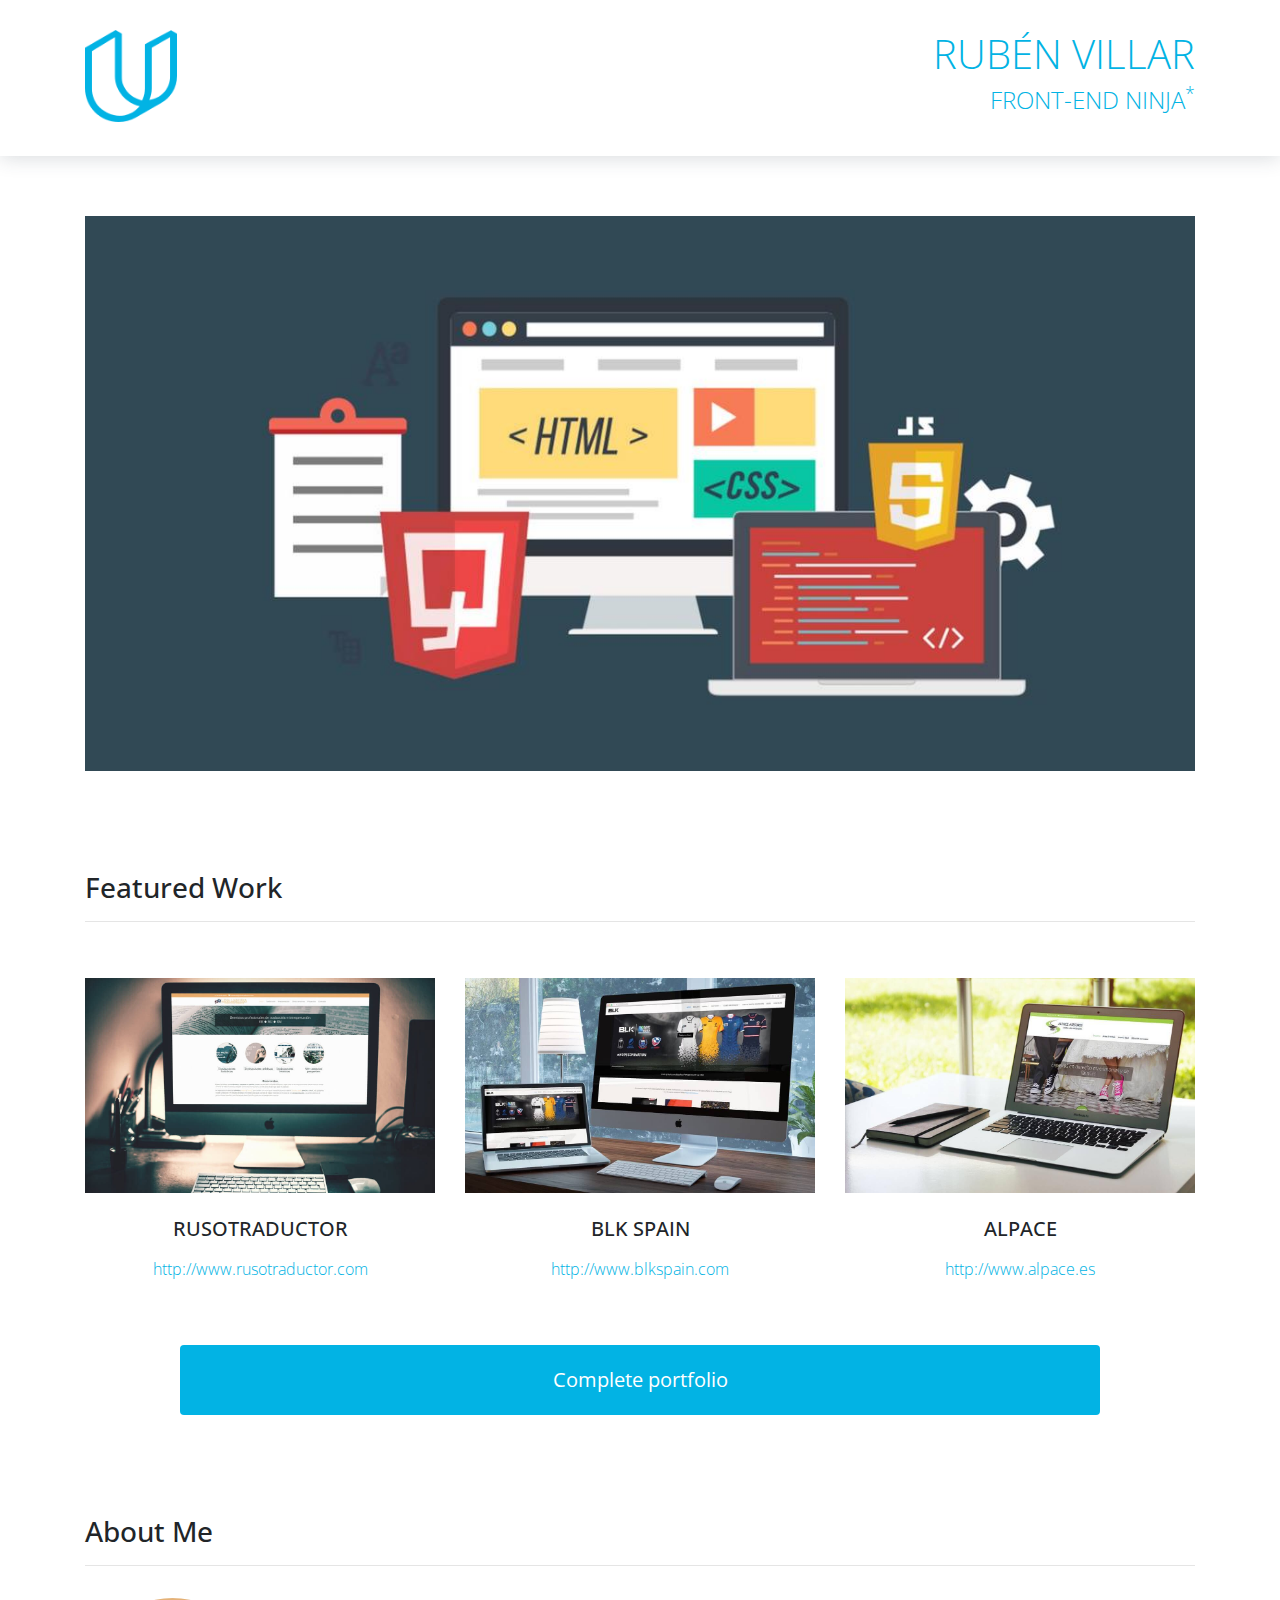
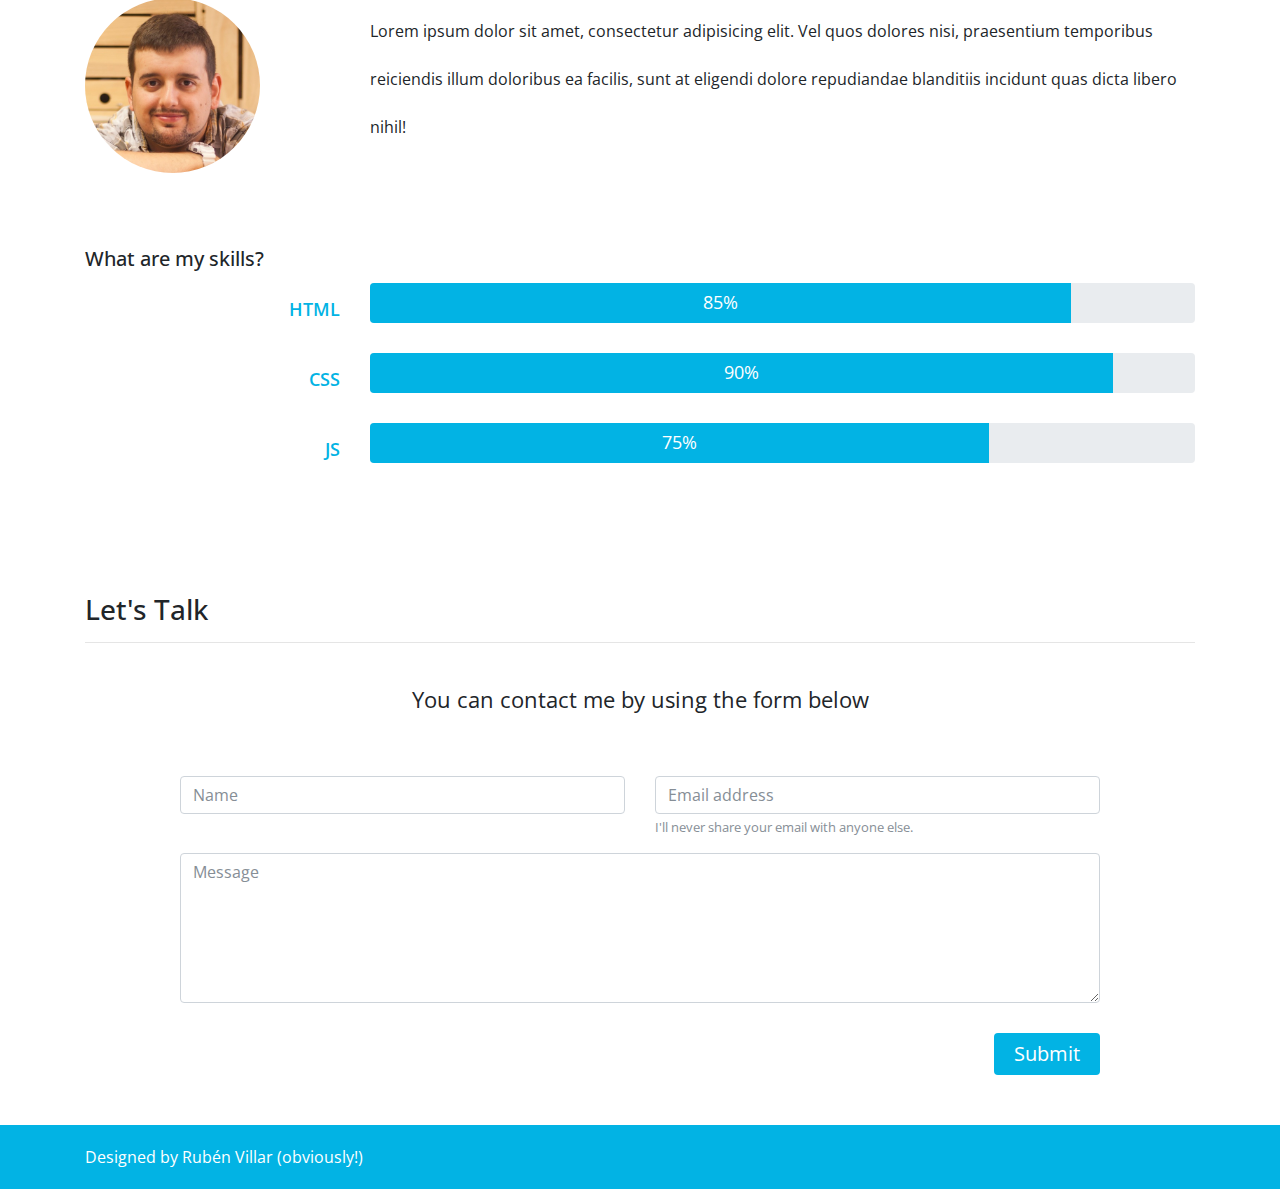
<file: portfolio.html>
<!DOCTYPE html>
<html lang="en">
<head>
  <meta charset="UTF-8">
  <meta name="viewport" content="width=device-width, initial-scale=1.0">
  <meta http-equiv="X-UA-Compatible" content="ie=edge">
  <link rel="stylesheet" href="css/bootstrap.min.css">
  <link href="https://fonts.googleapis.com/css?family=Open+Sans:300,400,600,700,800" rel="stylesheet">
  <link rel="stylesheet" href="css/style.css">
  <title>Ruben Villar's Portfolio</title>
</head>
<body>

<!-- HEADER -->
  <header>
    <div class="jumbotron">
      <div class="container">
        <div class="row">
          <div class="col-12 pb-3 col-sm-6 pb-sm-1">
            <img src="img/udacity-logo.png" class="img-fluid logo" alt="Udacity's logo">
          </div>
          <div class="col-12 col-sm-6">
            <h1 class="text-center text-sm-right text-uppercase ">Rubén Villar</h1>
            <h4 class="text-center text-sm-right text-uppercase ">Front-End Ninja<sup data-toggle="tooltip" data-placement="top" title="(Sort of)">*</sup></h4>
          </div>

        </div>
      </div>
    </div>
  </header>

  <main>
    <!-- HERO IMAGE -->
    <div class="container">
      <div class="row hero-image">
        <div class="col">
          <img src="img\hero-image.jpg" class="img-fluid" alt="Main image with front end elements">
        </div>
      </div>
    </div>
    <!-- FEATURED WORK -->
    <div class="container">
      <div class="row">
        <div class="col featured-header">
          <h3 class="text-center text-sm-left">Featured Work</h3>
          <hr>
        </div>
      </div>

      <div class="row justify-content-center featured">
        <div class="col-12 col-md-4">
          <img src="img/rusotraductor.jpg" class="img-fluid mb-4" alt="rusotraductor website image">
          <h5 class="text-center mb-3">RUSOTRADUCTOR</h5>
          <p class="text-center"><a href="http://www.rusotraductor.com" target="_blank">http://www.rusotraductor.com</a></p>
        </div>

        <div class="col-12 col-md-4 ">
          <img src="img/blk.jpg" class="img-fluid mb-4" alt="rusotraductor website image">
          <h5 class="text-center mb-3">BLK SPAIN</h5>
          <p class="text-center"><a href="http://www.blkspain.com" target="_blank">http://www.blkspain.com</a></p>
        </div>

        <div class="col-12 col-md-4">
          <img src="img/alpace.jpg" class="img-fluid mb-4" alt="rusotraductor website image">
          <h5 class="text-center mb-3">ALPACE</h5>
          <p class="text-center"><a href="http://www.alpace.es" target="_blank">http://www.alpace.es</a></p>
        </div>
        <div class="col-12 col-md-10 mt-5">
          <button type="button" class="btn btn-primary btn-block button">Complete portfolio</button>
        </div>
      </div>

      <!-- ABOUT ME -->
      <div class="row mt-5 mb-3">
        <div class="col">
          <h3 class="text-center text-sm-left">About Me</h3>
          <hr>
        </div>
      </div>

      <div class="row align-items-center about-me">
        <div class="col-12 col-sm-3 pb-3 pb-sm-1">
          <img src="img/me.jpg" class="img-fluid rounded-circle avatar" alt="an image of me">
        </div>
        <div class="col-12 col-sm-9">
          <p>Lorem ipsum dolor sit amet, consectetur adipisicing elit. Vel quos dolores nisi, praesentium temporibus reiciendis illum doloribus ea facilis, sunt at eligendi dolore repudiandae blanditiis incidunt quas dicta libero nihil!</p>
        </div>
      </div>
      <!-- SKILLS -->
      <div class="row">
        <div class="col-12 pb-4 pb-md-1">
          <h5 class="text-center text-md-left">What are my skills?</h5>
        </div>
      </div>
      <div class="row skills align-items-center">
        <div class="col-12 col-sm-3">
          <p>HTML</p>
        </div>
        <div class="col-12 col-sm-9 ">
          <div class="progress html">
            <div class="progress-bar" role="progressbar" style="width: 85%;" aria-valuenow="85" aria-valuemin="0" aria-valuemax="100">85%</div>
          </div>
        </div>
        <div class="col-12 col-sm-3">
          <p>CSS</p>
        </div>
        <div class="col-12 col-sm-9 ">
          <div class="progress">
            <div class="progress-bar" role="progressbar" style="width: 90%;" aria-valuenow="90" aria-valuemin="0" aria-valuemax="100">90%</div>
          </div>
        </div>
        <div class="col-12 col-sm-3">
          <p>JS</p>
        </div>
        <div class="col-12 col-sm-9 ">
          <div class="progress">
            <div class="progress-bar" role="progressbar" style="width: 75%;" aria-valuenow="75" aria-valuemin="0" aria-valuemax="100">75%</div>
          </div>
        </div>
      </div>
      <!-- CONTACT -->
      <div class="row">
        <div class="col">
          <h3 class="text-center text-sm-left">Let's Talk</h3>
          <hr>
          <p class="text-center contact-header">You can contact me by using the form below</p>
        </div>
      </div>
      <div class="row justify-content-center contact-form">
        <div class="col-12 col-md-10 ">
          <form>
            <div class="form-group row">
              <div class="col-12 col-md-6 pb-3 pb-md-0">
                <input type="text" name="" class="form-control" id="" placeholder="Name">
              </div>
              <div class="col-12 col-md-6">
                <input type="email" class="form-control" id="Email" placeholder="Email address">
                <small class="form-text text-muted">I'll never share your email with anyone else.</small>
              </div>
            </div>
            <textarea id="message" class="form-control" placeholder="Message"></textarea>
            <div class="form-group">
              <input type="submit" class="btn btn-primary float-right submit-btn" value="Submit">
            </div>
          </form>
        </div>
      </div>
    </div>
  </main>

<!-- FOOTER -->
  <footer>
    <div class="jumbotron">
      <div class="container">
        <div class="row">
          <div class="col">
            <p class="text-center text-sm-left">Designed by Rubén Villar (obviously!)</p>
          </div>
        </div>
      </div>
    </div>
  </footer>

  <script src="js/jquery-3.2.1.min.js"></script>
  <script src="js/popper.min.js"></script>
  <script src="js/bootstrap.min.js"></script>
  <script src="js/script.js"></script>
</body>
</html>
</file>
<file: css/style.css>
body {
  font-family: 'Open Sans', sans-serif;
}

/* --- HEADER ---*/

.logo {
  height: 92px;
  width: auto;
}

header .jumbotron {
  padding-top: 30px;
  padding-bottom: 30px;
  background: #fff;
  box-shadow: 0 1px 20px 0 rgba(46,61,73,.2);
  margin-bottom: 60px;
  border-radius: 0;
}

header h1,
header h4{
  font-weight: 300;
  color: #02b3e4;
}

/* --- HERO IMAGE ---*/

.hero-image {
  margin-bottom: 100px;
}

/* --- FEATURED WORK ---*/
.featured-header {
  margin-bottom: 40px;
}

.featured {
  margin-bottom: 100px;
}

.modal .modal-dialog{
  width: 90%;
}

.modal-dialog {
  width: 50%;
  height: 100%;
  max-height: 100%;
}

.modal-content img{
  max-width: 100%;
}

.featured a {
  font-weight: 300;
  color: #02b3e4;
}

.featured .button {
  padding: 20px 0;
  background-color: #02b3e4;
  border: none;
  font-size: 20px;
}

.featured .button:hover {
  background-color: #0597bf;
  cursor: pointer;
}

/* --- ABOUT ME --- */

.about-me {
  margin-bottom: 70px;
}

.about-me img {
  max-height: 175px;
}

.about-me p {
  line-height: 3rem;
}

/* --- SKILLS --- */

.skills .progress {
  height: 40px;
  margin-bottom: 30px;
}

.skills p {
  text-align: right;
  font-size: 18px;
  font-weight: 600;
  color: #02b3e4;
}

.skills .progress-bar {
  background-color: #02b3e4;
  font-size: 18px;
}

.skills {
  margin-bottom: 100px;
}

.html-bar{
  width: 85%;
}

.css-bar{
  width: 90%;
}

.js-bar{
  width: 75%;
}

/* --- CONTACT FORM --- */

form textarea {
  height: 150px;
  min-height: 150px;
  max-height: 250px;
  margin-bottom: 30px;
}

.contact-form {
  margin-bottom: 50px;
}

.contact-form .submit-btn {
  padding-left: 20px;
  padding-right: 20px;
  background-color: #02b3e4;
  border: none;
  font-size: 20px;
}

.contact-form .submit-btn:hover {
  background-color: #0597bf;
  cursor: pointer;
}

p.contact-header {
  margin-top: 40px;
  margin-bottom: 60px;
  font-size: 22px;
}

/* --- FOOTER --- */

footer .jumbotron {
  margin: 0;
  padding: 20px;
  background-color: #02b3e4;
  color: #fff;
  border-radius: 0;
}

footer .jumbotron p {
  margin-bottom: 0;
}

footer .jumbotron a{
  color: #fff;
}

/* --- MEDIA QUERIES --- */

@media screen and (max-width: 768px) {
  .submit-btn {
    width: 100%;
    display: block;
  }
}

@media screen and (max-width: 576px) {
  header .logo,
  .avatar {
    margin-left: auto;
	  margin-right: auto;
	  display: block;
  }

  .skills p {
    text-align: left;
  }
}
</file>
